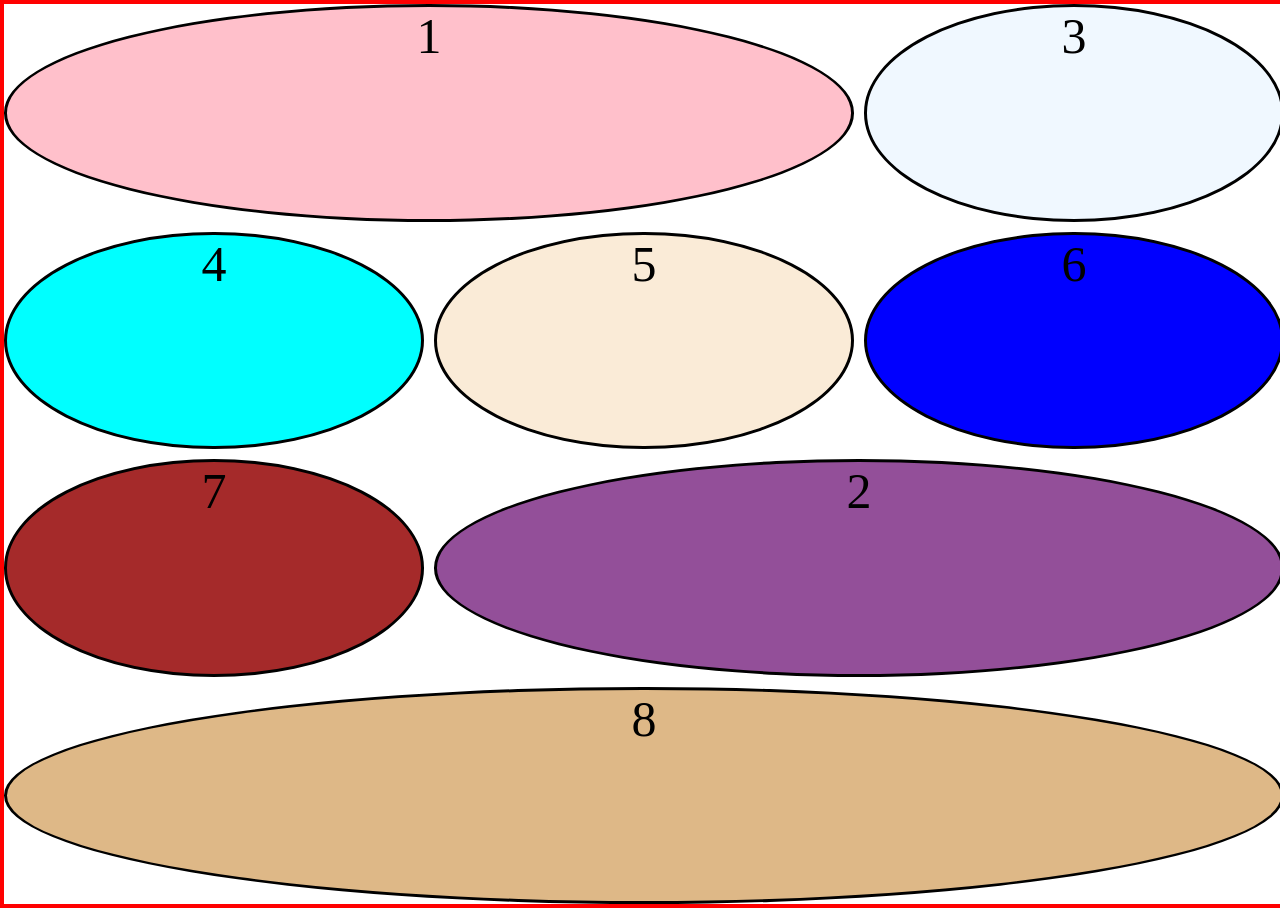
<file: CSS GRID/index.html>
<!DOCTYPE html>
<html lang="en">
<head>
    <meta charset="UTF-8">
    <meta name="viewport" content="width=device-width, initial-scale=1.0">
    <title>CSS GTID
    </title>
    <link rel="stylesheet" href="css/style.css">
</head>
<body>
    <header>
        <nav></nav>
    </header>
    <div class="contenedor">
        <div class="uno"><span>1</span></div>
        <div class="dos"><span>2</span></div>
        <div class="tres"><span>3</span></div>
        <div class="cuatro"><span>4</span></div>
        <div class="cinco"><span>5</span></div>
        <div class="seis"><span>6</span></div>
        <div class="siete"><span>7</span></div>
        <div class="ocho"><span>8</span></div>
    </div>
</body>
</html>
</file>
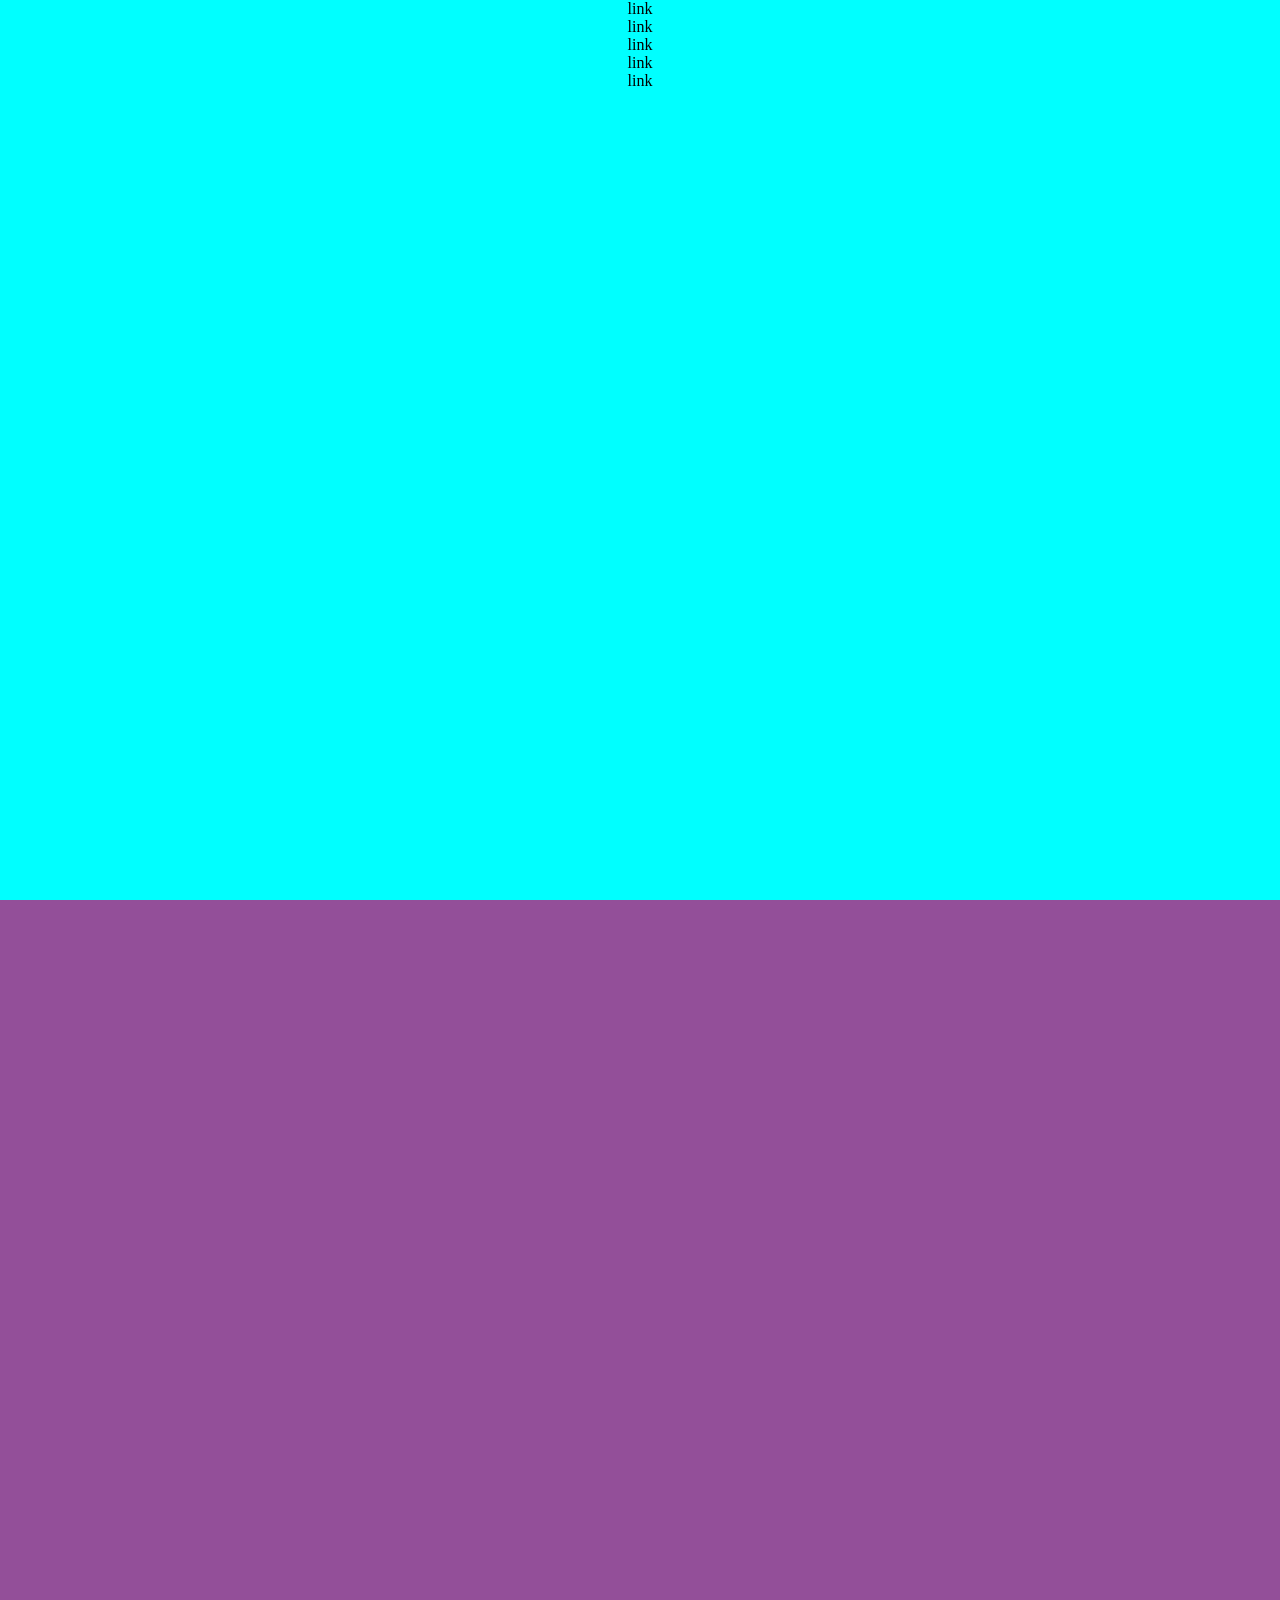
<file: FLEXBOX/index.html>
<!DOCTYPE html>
<html lang="en">
<head>
    <meta charset="UTF-8">
    <meta name="viewport" content="width=device-width, initial-scale=1.0">
    <title>Document</title>
    <link rel="stylesheet" href="css/style.css">

</head>
<body>
    <header>
        <nav>
            <ul><span>link </span></ul>
            <ul><span>link </span></ul>
            <ul><span>link </span></ul>
            <ul><span>link </span></ul>
            <ul><span>link </span></ul>
        </nav>
    </header>
    <main>

    </main>
    <footer>

    </footer>
</body>
</html>
</file>
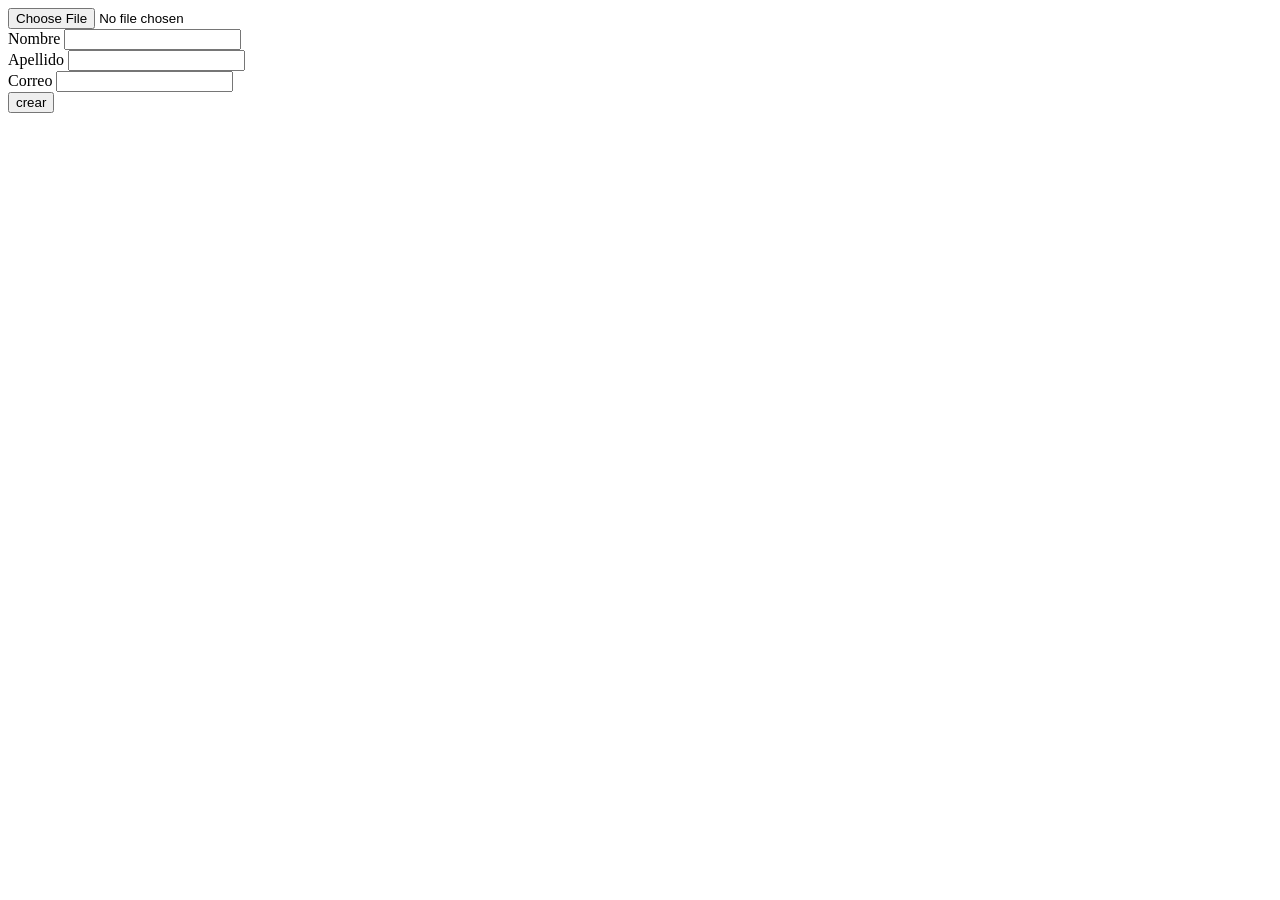
<file: FORMULARIOS DINAMICOS/index.html>
<!DOCTYPE html>
<html lang="en">
<head>
    <meta charset="UTF-8">
    <meta name="viewport" content="width=device-width, initial-scale=1.0">
    <title>FORMULARIOS DINAMICOS</title>
    <link rel="stylesheet" href="css/style.css">
</head>
<body>
    <form id="formulario" action="">
        <input type="file" name="imagen" id="file-image">
        <div>
            <label for="nombre">Nombre</label>
            <input type="text" name="nombre" id="inputnombre">
        </div>
         <div>
            <label for="apellido">Apellido</label>
            <input type="text" name="apellido" id="">
        </div>
         <div>
            <label for="correo">Correo</label>
            <input type="text" name="correo" id="">
        </div>
        <input type="button" value="crear" onclick="ObtenerDatos()">
        
    </form>
    <script src="js/script.js"></script>
</body>

</html>
</file>
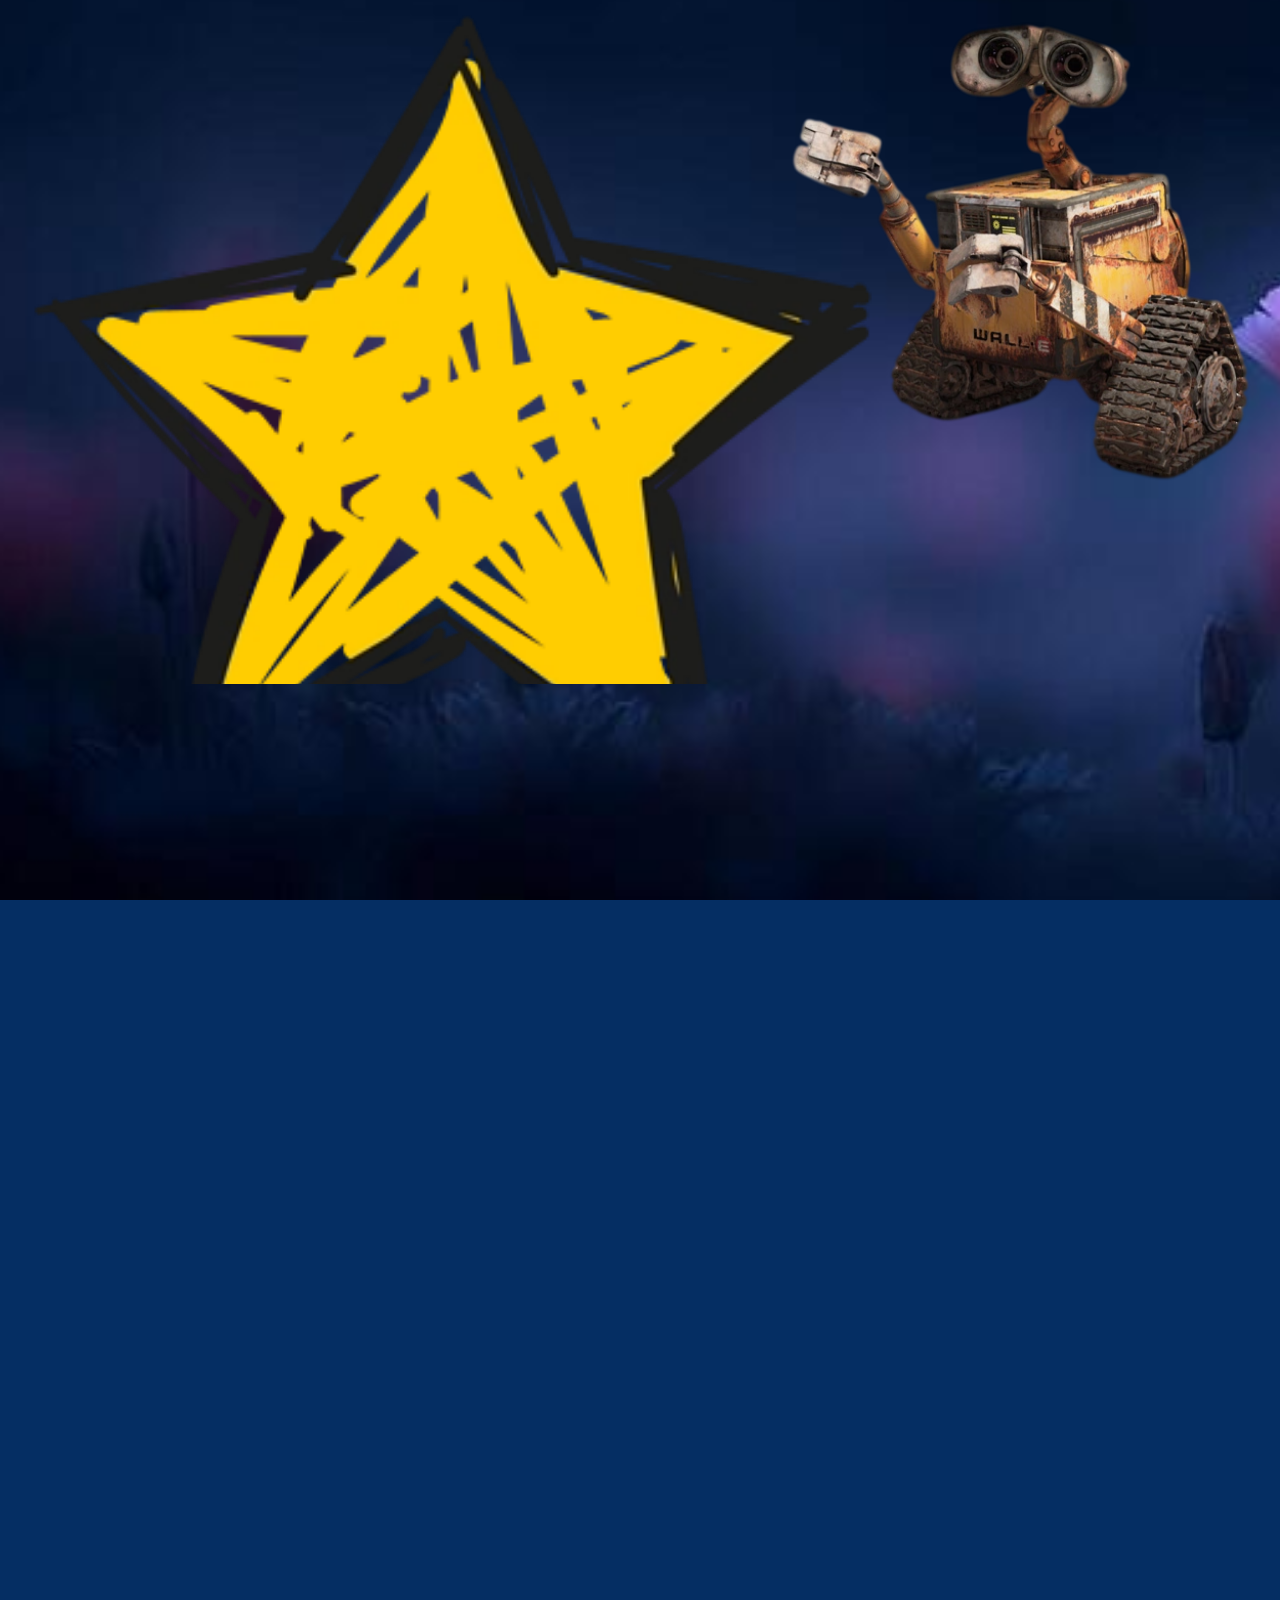
<file: PARALLAX 2/index.html>
<!DOCTYPE html>
<html lang="en">
<head>
    <meta charset="UTF-8">
    <meta name="viewport" content="width=device-width, initial-scale=1.0">
    <title>Document</title>
    <link rel="stylesheet" href="CSS/estilo.css">
</head>

<body>
    <header class="contenedor-pantalla">
        <img src="recuersos/walle_2.webp" class="walle">
    </header>
    <main>

    </main>
</body>
</html>
</file>
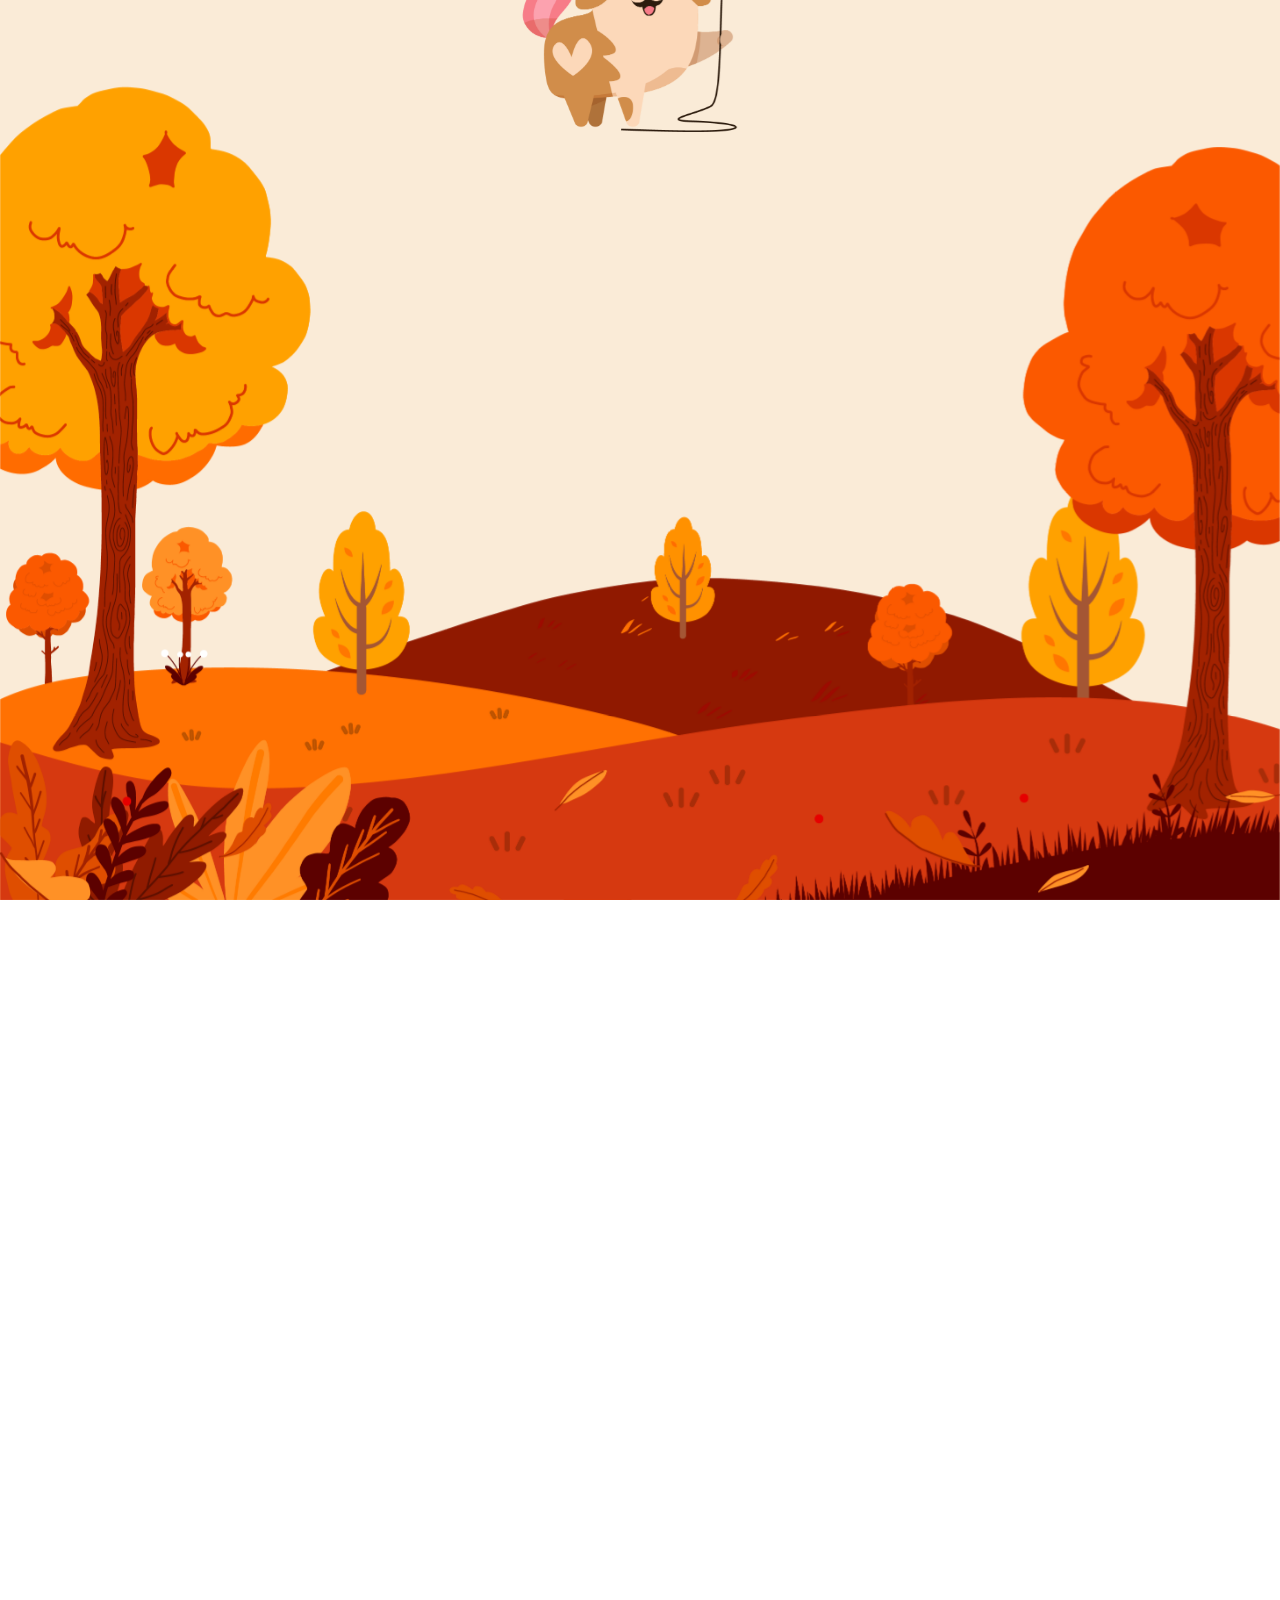
<file: PARALLAX/index.html>
<!DOCTYPE html>
<html lang="en">
<head>
    <meta charset="UTF-8">
    <meta name="viewport" content="width=device-width, initial-scale=1.0">
    <title>Document</title>
    <link rel="stylesheet" href="CSS/estilo.css">
</head>
<body>
    <header class="contenedor-parallax" id="contenedor_parallax">
        <h1 id="titulo">Titulo de la pagina</h1>
        <img src="recursos/montañas.png" id="montañas">
        <img src="recursos/arboles.png" id="arboles">
        <img src="recursos/perrito.png" id="perrito">
        <img src="recursos/hojas.png" id="hojas">
    </header>
    <main>
        
    </main>
</body>
<script src="js/script.js"></script>
</html>
</file>
<file: CSS GRID/css/style.css>
*{
    margin: 0%;
    padding: 0%;

}

.contenedor {
    width: 100vw;
    height: 100vh;
    border: solid 4px red;
    display: grid;
    gap: 10px;
    grid-template-areas:
    "uno uno tres"
    "cuatro cinco seis"
    "siete dos dos"
    "ocho ocho ocho";
    /*grid-template-columns: repeat(2,1fr);
    grid-template-rows: repeat(20, 1fr);*/
}

.contenedor div{
    border-radius: 50%;
    border: solid 3px black;
    text-align: center;
}

.contenedor div span{
    font-size: 50px;

}

.uno{
    background-color: pink;
    grid-area: uno;

}

.dos{
    background-color: #934f99;
    grid-area: dos;
}

.tres{
background-color: aliceblue;
grid-area: tres;
}

.cuatro{
grid-area: cuatro;
background-color: aqua;
}

.cinco{
grid-area: cinco;
background-color: antiquewhite;
}

.seis{
    grid-area: seis;
background-color: blue;
}

.siete{
grid-area: siete;
background-color: brown;
}

.ocho{
grid-area: ocho;
background-color: burlywood;
}
</file>
<file: FLEXBOX/css/style.css>
*{
    margin: 0%;
    padding: 0%;
}

body{
    width: 100vw;
    height: 100vh;
    grid-template-areas: 
    "header"
    "main"
    "footer"
    ;

}

header{
    grid-area: header;
    height: 100vh;
    background-color: aqua;
}

header nav ul{
    display: flex;
    justify-content: space-around;
    align-items: center;
    list-style: none;
}

main{
    grid-area: main;
    height: 100%;
    background-color: #934f99;
}

footer{
    grid-area: footer;
    height: 100%;
    background-color: #349503;
}
</file>
<file: FORMULARIOS DINAMICOS/css/style.css>
img{
    height: 300px;
    width: auto;
}
</file>
<file: PARALLAX 2/CSS/estilo.css>
*{
    margin: 0;
    padding: 0;
}

html{
    overflow: hidden;
}

body{
    width: 100vw;
    height: 100vh;
    overflow-x: hidden;
    overflow-y: scroll;
    background-color: rgb(5, 46, 99);
    transform-style: preserve-3d;
    perspective: 1px;
}

.contenedor-pantalla{
    width: 100%;
    min-height: 100vh;
    position: relative;
    transform-style: preserve-3d;
}

.contenedor-pantalla::before{
    content: "";
    width: 100%;
    height: 100%;
    position: absolute;
    background-image: url(../recuersos/img_2.jpg);
    background-size: cover;
    transform: translateZ(-1px) scale(2.2);
}

.contenedor-pantalla::after{
    content: "";
    width: 70%;
    height: 80%;
    position: absolute;
    background-image: url(../recuersos/estrella_2.webp);
    background-size: cover;
    transform: translateY(-5%);
}

.walle{
    width: 40%;
    left: 60%;
    position: absolute;
    transform: translateZ(-.5px) scale(1.5, 1.6), translate(-33%, 10%);
}

/*header{
    width: 100%;
    height: 30vh;
    background-image: url(../recuersos/fondo.avif) ;
    background-position: center;
    background-repeat: no-repeat;
    background-size: cover;
    background-attachment: fixed;
}*/

main{
    height: 100vh;

}
</file>
<file: PARALLAX/CSS/estilo.css>
*{
    margin: 0;
    padding: 0;
}

.contenedor-parallax{
    height: 100vh;
    width: 100vw;
    position: relative;
    overflow: hidden;
    display: flex;
    justify-content: center;
    align-items: center;
    background-color: antiquewhite;
}

.contenedor-parallax img{
    position: absolute;
    width: 100%;
    bottom: 0;
    transition: ease-in;
}

#perrito{
    width: 20%;
    bottom: 0;
}

#titulo {
    position: absolute;
    top: 25%;
    right: 0;

    transform: translateY(-50%);
    font-size: 8vw;

    z-index: 100;
    margin: 2vh;

    color: brown;
    text-shadow: 5px 0px 0px burlywood;
}

main{
    height: 100vh;
}
</file>
